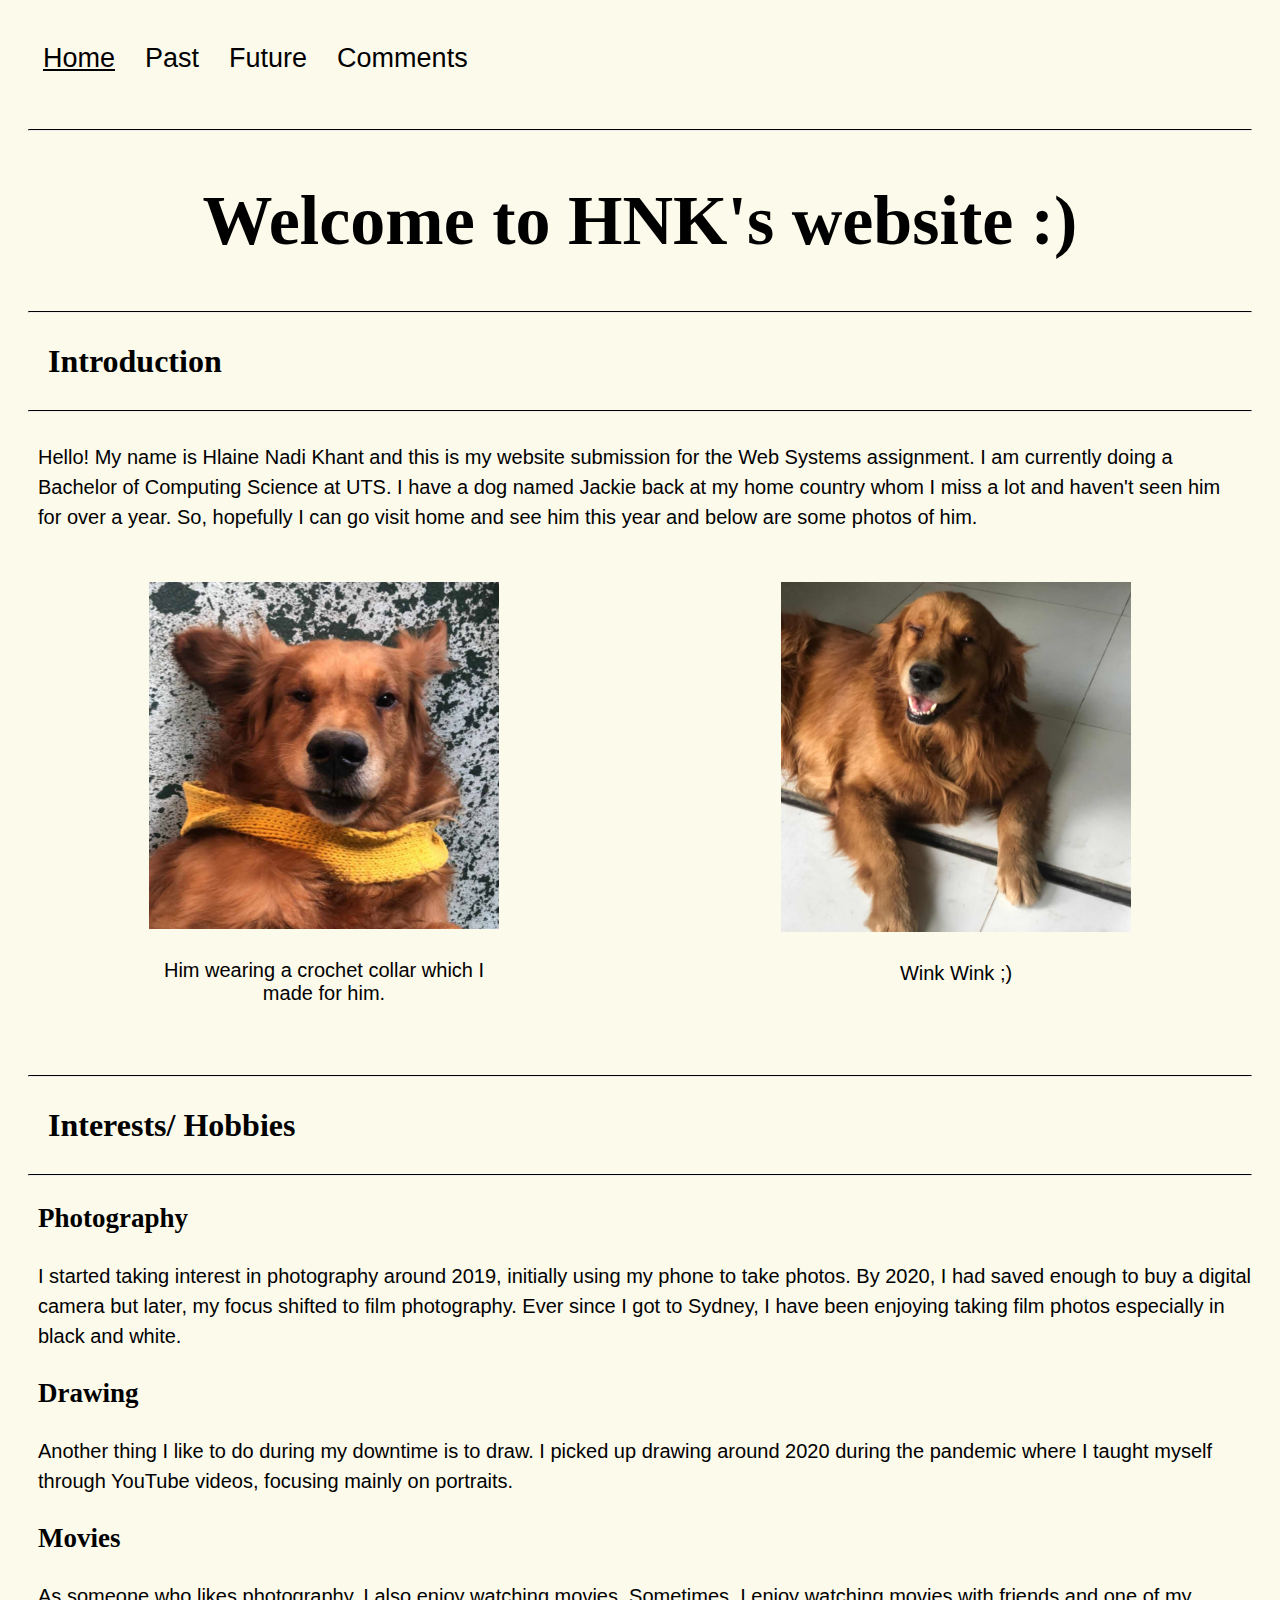
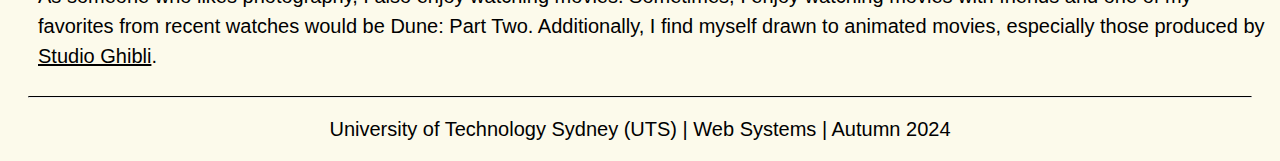
<file: index.html>
<!DOCTYPE html>
<html lang="en">
  <head>
    <meta charset="UTF-8" />
    <link rel="stylesheet" type="text/css" href="websystems.css" />
    <title>Website by HNK</title>
  </head>

  <body>
    <div class="background">
      <div class="navbar">
        <ul>
          <li><a href="index.html" class="active">Home</a></li>
          <li><a href="past.html">Past</a></li>
          <li><a href="future.html">Future</a></li>
          <li><a href="comments.html">Comments</a></li>
        </ul>
      </div>

      <hr class="navline" />

      <div id="welcome-msg">
        <h1 id="homewelcome">Welcome to HNK's website :)</h1>
      </div>
    </div>

    <hr class="navline" />

    <h2 class="intro_headings">Introduction</h2>
    <hr class="navline" />
    <p id="intro">
      Hello! My name is Hlaine Nadi Khant and this is my website submission for
      the Web Systems assignment. I am currently doing a Bachelor of Computing
      Science at UTS. I have a dog named Jackie back at my home country whom I
      miss a lot and haven't seen him for over a year. So, hopefully I can go
      visit home and see him this year and below are some photos of him.
    </p>

    <div id="dogpic_container">
      <div class="dogpic">
        <img
          src="pic1.jpg"
          alt="A photo of a golden retriever"
        />
        <p>Him wearing a crochet collar which I made for him.</p>
      </div>

      <div class="dogpic">
        <img
          src="pic2.jpg"
          alt="A photo of a golden retriever"
        />
        <p>Wink Wink ;)</p>
      </div>
    </div>

    <hr class="navline" />

    <h2 class="intro_headings">Interests/ Hobbies</h2>
    <hr class="navline" />

    <h3 class="hobbyHeading">Photography</h3>
    <p class="hobbyDesc">
      I started taking interest in photography around 2019, initially using my
      phone to take photos. By 2020, I had saved enough to buy a digital camera
      but later, my focus shifted to film photography. Ever since I got to
      Sydney, I have been enjoying taking film photos especially in black and
      white.
    </p>

    <h3 class="hobbyHeading">Drawing</h3>
    <p class="hobbyDesc">
      Another thing I like to do during my downtime is to draw. I picked up
      drawing around 2020 during the pandemic where I taught myself through
      YouTube videos, focusing mainly on portraits.
    </p>

    <h3 class="hobbyHeading">Movies</h3>
    <p class="hobbyDesc">
      As someone who likes photography, I also enjoy watching movies. Sometimes,
      I enjoy watching movies with friends and one of my favorites from recent
      watches would be Dune: Part Two. Additionally, I find myself drawn to
      animated movies, especially those produced by
      <a href="https://www.studioghibli.com.au/">Studio Ghibli</a>.
    </p>

    <hr class="navline" />

    <footer>
      <p>University of Technology Sydney (UTS) | Web Systems | Autumn 2024</p>
    </footer>
  </body>
</html>
</file>
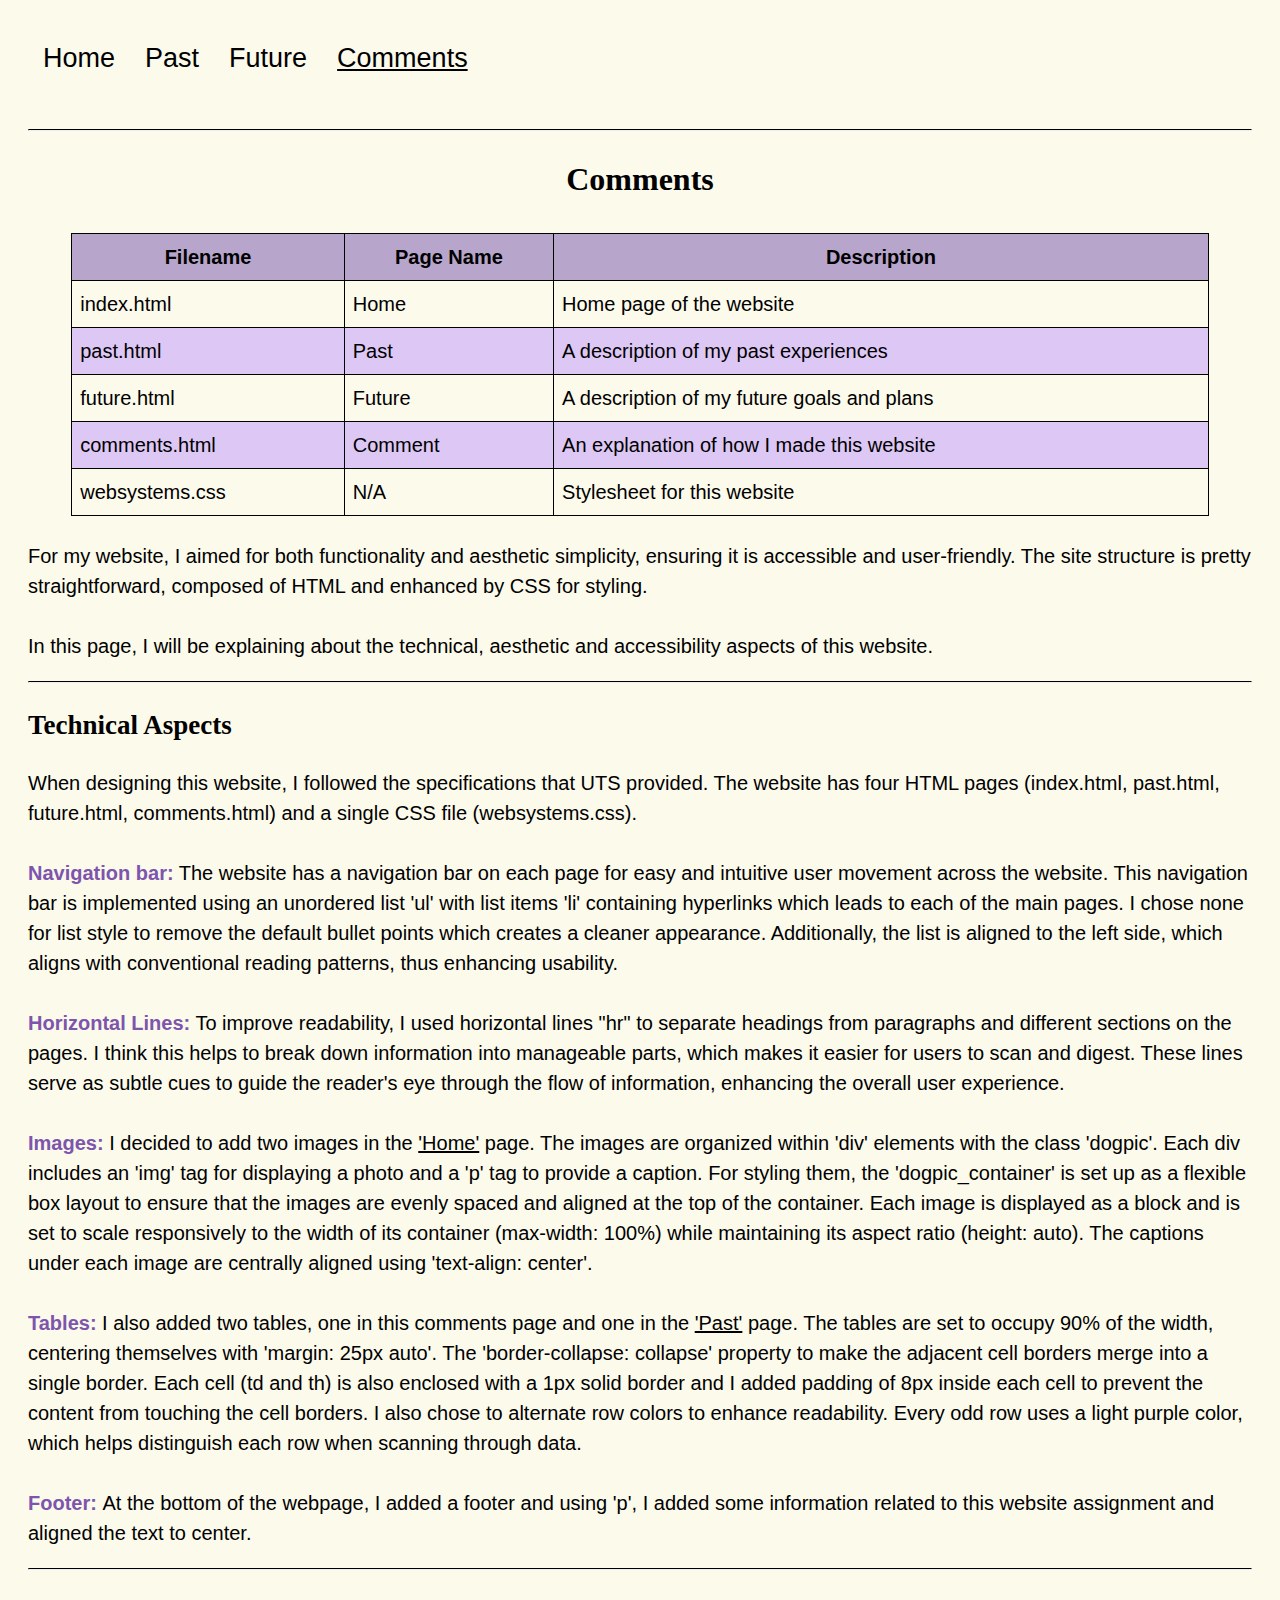
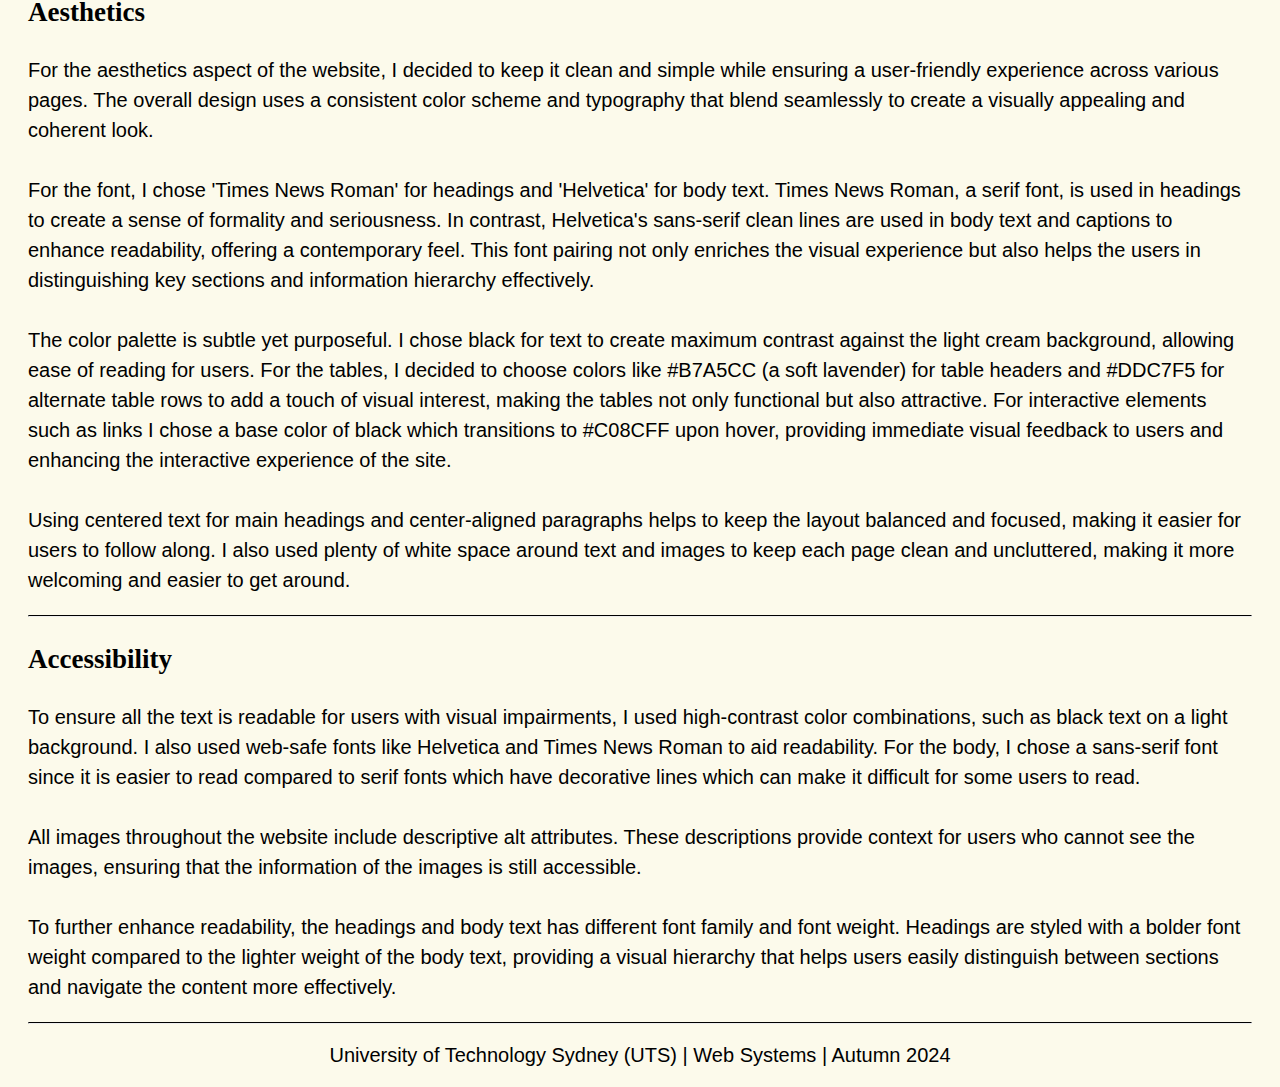
<file: comments.html>
<!DOCTYPE html>
<html lang = "en">
  <head>
    <meta charset="UTF-8" />
    <link rel="stylesheet" type="text/css" href="websystems.css" />
    <title>Website by HNK</title>

  </head>

  <body>
    <div class="background">
      
      <div class = "navbar">
        <ul>
          <li><a href="index.html">Home</a></li>
          <li><a href="past.html">Past</a></li>
          <li><a href="future.html">Future</a></li>
          <li><a href="comments.html" class="active">Comments</a></li>
        </ul>
      </div>

      <hr class = "navline">
      <h2>Comments</h2>

      <table class ="table1">
        <tr>
          <th>Filename</th>
          <th>Page Name</th>
          <th>Description</th>
        </tr>

        <tr>
          <td>index.html</td>
          <td>Home</td>
          <td>Home page of the website</td>
        </tr>

        <tr>
          <td>past.html</td>
          <td>Past</td>
          <td>A description of my past experiences</td>
        </tr>

        <tr>
          <td>future.html</td>
          <td>Future</td>
          <td>A description of my future goals and plans</td>
        </tr>

        <tr>
          <td>comments.html</td>
          <td>Comment</td>
          <td>An explanation of how I made this website</td>
        </tr>

        <tr>
          <td>websystems.css</td>
          <td>N/A</td>
          <td>Stylesheet for this website</td>
        </tr>

      </table>

      <p class = "comments_desc">For my website, I aimed for both functionality and aesthetic simplicity, ensuring it is accessible and user-friendly. The site structure is pretty straightforward, composed of HTML and enhanced by CSS for styling.
      <br></br>
      In this page, I will be explaining about the technical, aesthetic and accessibility aspects of this website.
      </p>
      <hr class = "navline">
      <h3 class= "comments_heading">Technical Aspects</h3>
      <p class= "comments_desc">
        When designing this website, I followed the specifications that UTS provided. 

        The website has four HTML pages (index.html, past.html, future.html, comments.html) and a single CSS file (websystems.css).

        <br></br>
        <span>Navigation bar:</span> The website has a navigation bar on each page for easy and intuitive user movement across the website. This navigation bar is implemented using an unordered list 'ul' with list items 'li' containing hyperlinks which leads to each of the main pages. I chose none for list style to remove the default bullet points which creates a cleaner appearance. Additionally, the list is aligned to the left side, which aligns with conventional reading patterns, thus enhancing usability.

        <br></br>

        <span>Horizontal Lines:</span> To improve readability, I used horizontal lines "hr" to separate headings from paragraphs and different sections on the pages. I think this helps to break down information into manageable parts, which makes it easier for users to scan and digest. These lines serve as subtle cues to guide the reader's eye through the flow of information, enhancing the overall user experience.

        <br></br>

        <span>Images: </span>I decided to add two images in the <a href ="index.html">'Home'</a> page. The images are organized within 'div' elements with the class 'dogpic'. Each div includes an 'img' tag for displaying a photo and a 'p' tag to provide a caption. For styling them, the 'dogpic_container' is set up as a flexible box layout to ensure that the images are evenly spaced and aligned at the top of the container. 
        
        Each image is displayed as a block and is set to scale responsively to the width of its container (max-width: 100%) while maintaining its aspect ratio (height: auto). The captions under each image are centrally aligned using 'text-align: center'.

        <br></br>

        <span>Tables: </span>I also added two tables, one in this comments page and one in the <a href="past.html">'Past'</a> page. The tables are set to occupy 90% of the width, centering themselves with 'margin: 25px auto'. The 'border-collapse: collapse' property to make the adjacent cell borders merge into a single border. Each cell (td and th) is also enclosed with a 1px solid border and I added padding of 8px inside each cell to prevent the content from touching the cell borders. I also chose to alternate row colors to enhance readability. Every odd row uses a light purple color, which helps distinguish each row when scanning through data.

        <br></br>

        <span>Footer: </span> At the bottom of the webpage, I added a footer and using 'p', I added some information related to this website assignment and aligned the text to center.

      </p>

      <hr class = "navline">

      <h3 class= "comments_heading">Aesthetics</h3>
      <p class= "comments_desc">
        For the aesthetics aspect of the website, I decided to keep it clean and simple while ensuring a user-friendly experience across various pages. The overall design uses a consistent color scheme and typography that blend seamlessly to create a visually appealing and coherent look.
        <br></br>
        For the font, I chose 'Times News Roman' for headings and 'Helvetica' for body text. Times News Roman, a serif font, is used in headings to create a sense of formality and seriousness. In contrast, Helvetica's sans-serif clean lines are used in body text and captions to enhance readability, offering a contemporary feel. This font pairing not only enriches the visual experience but also helps the users in distinguishing key sections and information hierarchy effectively.
        <br></br>
        The color palette is subtle yet purposeful. I chose black for text to create maximum contrast against the light cream background, allowing ease of reading for users. For the tables, I decided to choose colors like #B7A5CC (a soft lavender) for table headers and #DDC7F5 for alternate table rows to add a touch of visual interest, making the tables not only functional but also attractive. For interactive elements such as links I chose a base color of black which transitions to #C08CFF upon hover, providing immediate visual feedback to users and enhancing the interactive experience of the site.
        <br></br>
        
        Using centered text for main headings and center-aligned paragraphs helps to keep the layout balanced and focused, making it easier for users to follow along.
        
        I also used plenty of white space around text and images to keep each page clean and uncluttered, making it more welcoming and easier to get around. 
      </p>

      <hr class = "navline">

      <h3 class= "comments_heading">Accessibility</h3>
      <p class= "comments_desc">
        To ensure all the text is readable for users with visual impairments, I used high-contrast color combinations, such as black text on a light background. I also used web-safe fonts like Helvetica and Times News Roman to aid readability. For the body, I chose a sans-serif font since it is easier to read compared to serif fonts which have decorative lines which can make it difficult for some users to read.
        <br></br>
        All images throughout the website include descriptive alt attributes. These descriptions provide context for users who cannot see the images, ensuring that the information of the images is still accessible.
        <br></br>
        To further enhance readability, the headings and body text has different font family and font weight. Headings are styled with a bolder font weight compared to the lighter weight of the body text, providing a visual hierarchy that helps users easily distinguish between sections and navigate the content more effectively.
      </p>

      

    </div>

    <hr class = "navline">

    <footer>
        <p>University of Technology Sydney (UTS) | Web Systems | Autumn 2024</p>
    </footer>

  </body>
  

  


</html>
</file>
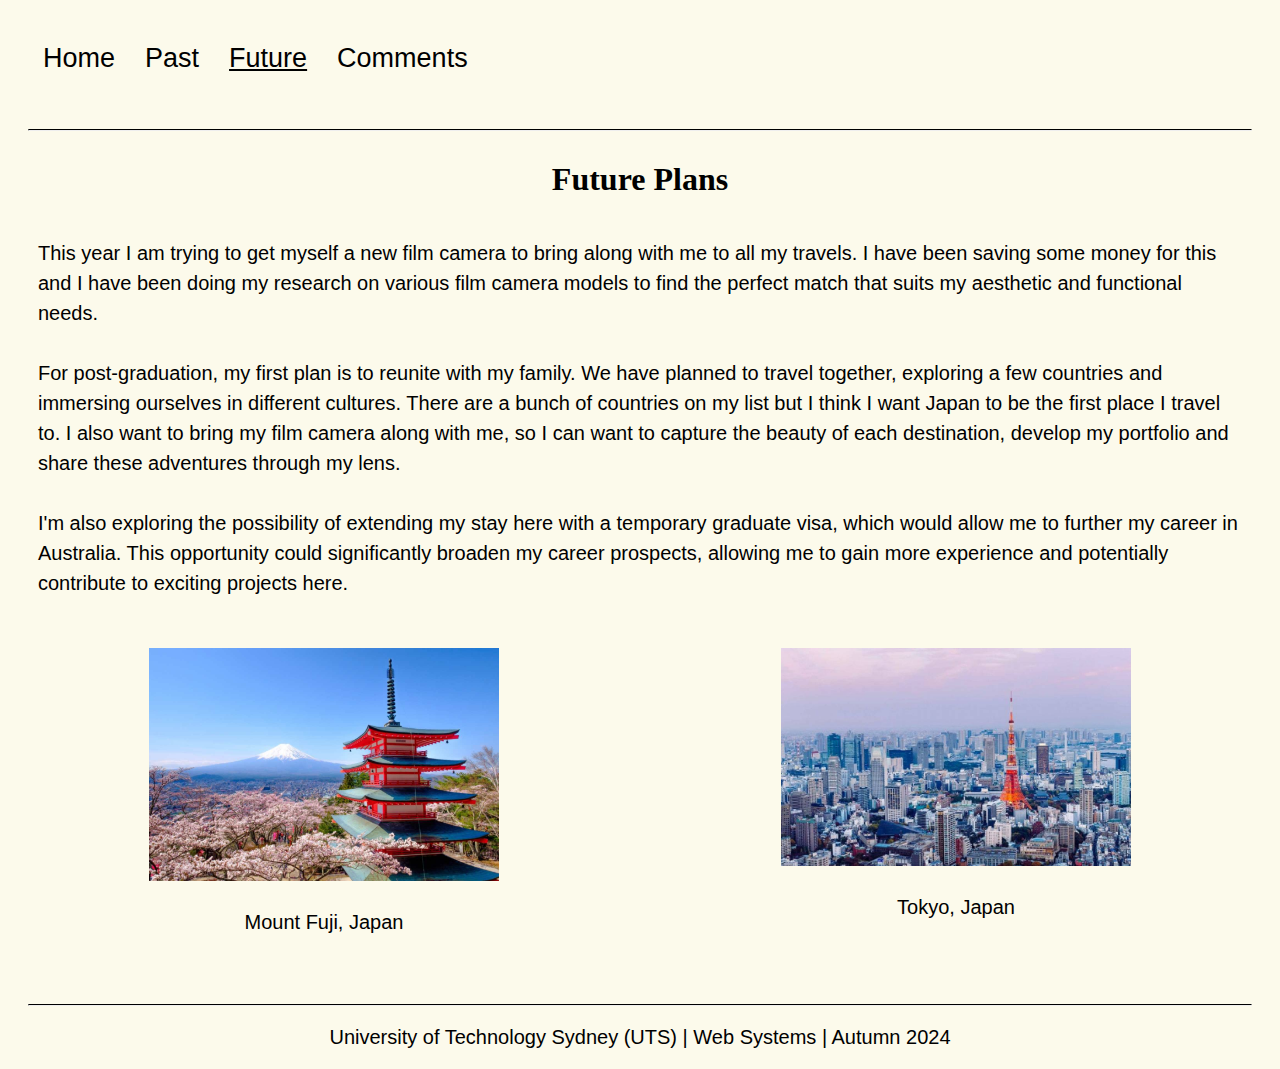
<file: future.html>
<!DOCTYPE html>
<html lang = "en">
  <head>
    <meta charset="UTF-8" />
    <title>Website by HNK</title>
    <link rel="stylesheet" type="text/css" href="websystems.css" />
    
  </head>

  <body>
    <div class= "background">

      <div class = "navbar">
        <ul>
          <li><a href="index.html">Home</a></li>
          <li><a href="past.html">Past</a></li>
          <li><a href="future.html" class="active">Future</a></li>
          <li><a href="comments.html">Comments</a></li>
        </ul>
      </div>

      <hr class = "navline">

      <div>
        <h2>Future Plans</h2>
        <p class = "future_desc">
          This year I am trying to get myself a new film camera to bring along with me to all my travels. I have been saving some money for this and I have been doing my research on various film camera models to find the perfect match that suits my aesthetic and functional needs. 

          <br></br>

          For post-graduation, my first plan is to reunite with my family. We have planned to travel together, exploring a few countries and immersing ourselves in different cultures. There are a bunch of countries on my list  but I think I want Japan to be the first place I travel to. I also want to bring my film camera along with me, so I can want to capture the beauty of each destination, develop my portfolio and share these adventures through my lens.
          
          <br></br>

          I'm also exploring the possibility of extending my stay here with a temporary graduate visa, which would allow me to further my career in Australia. This opportunity could significantly broaden my career prospects, allowing me to gain more experience and potentially contribute to exciting projects here.
          
        </p>


      </div>

      <div id = "future_container">
      <div class = "futurepic">
        <img src = "pic3.jpg" alt = "A photo of Mount Fuji with a temple and cherry tree">
        <p>Mount Fuji, Japan</p>
      </div>

      <div class = "futurepic">
        <img src = "pic4.jpg" alt = "A photo of Tokyo skyline">
        <p>Tokyo, Japan</p>
      </div>
    </div>
    
    </div> 

    <hr class = "navline">

    <footer>
        <p>University of Technology Sydney (UTS) | Web Systems | Autumn 2024</p>
    </footer>
    
  </body>
  

  

</html>
</file>
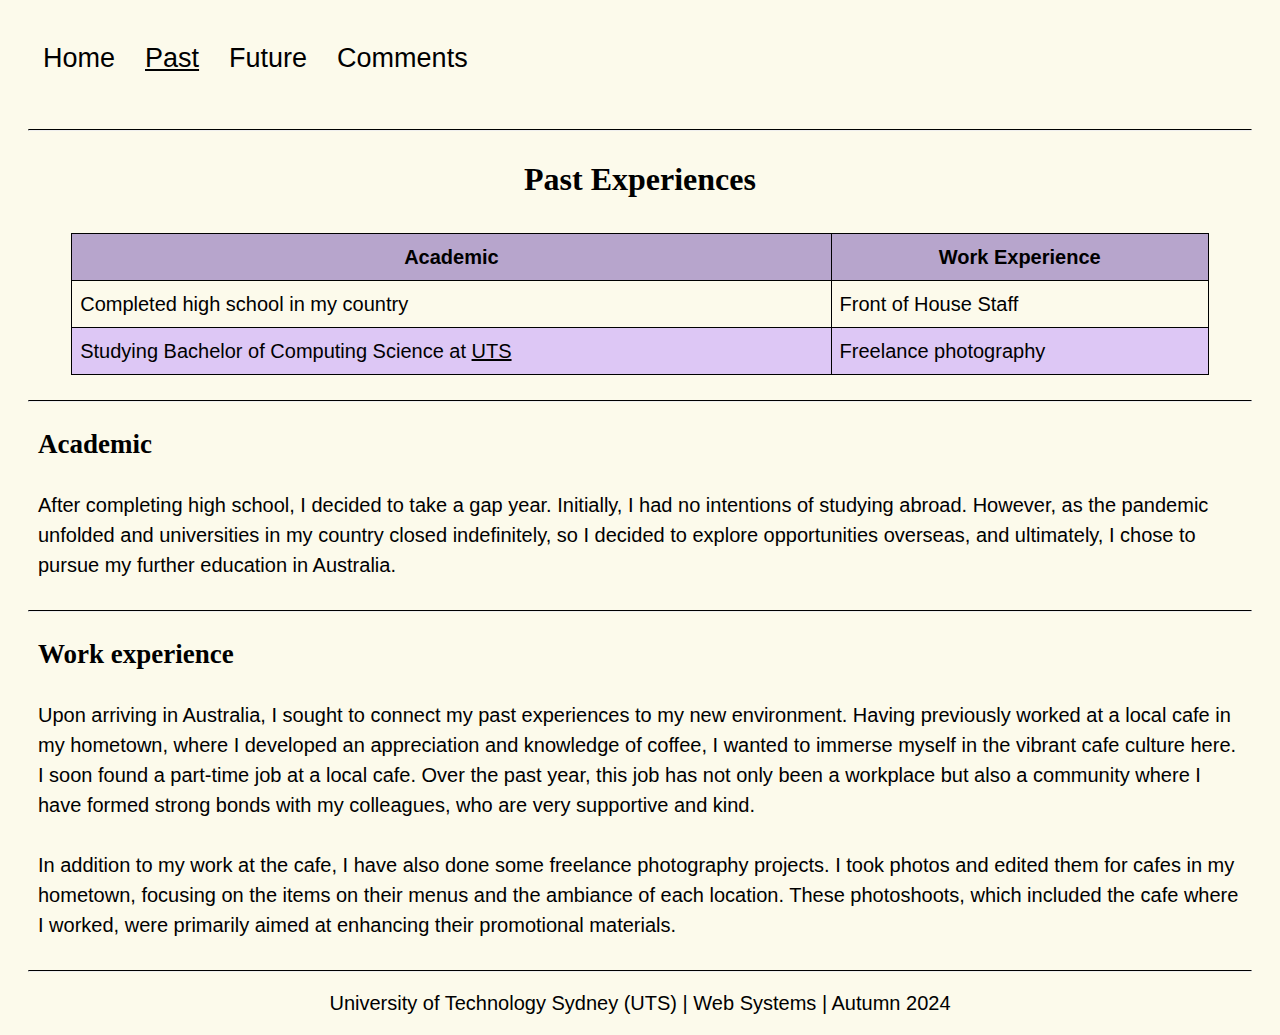
<file: past.html>
<!DOCTYPE html>
<html lang = "en">
  <head>
    <meta charset="UTF-8" />
    <title>Website by HNK</title>
    <link rel="stylesheet" type="text/css" href="websystems.css" />
  </head>

  <body>
    <div class = "background">

      <div class = "navbar">
        <ul>
          <li><a href="index.html">Home</a></li>
          <li><a href="past.html" class="active">Past</a></li>
          <li><a href="future.html">Future</a></li>
          <li><a href="comments.html">Comments</a></li>
        </ul>
      </div>

      <hr class = "navline">

      <h2>Past Experiences</h2>
      
      <table class = "table1">
        <tr>
          <th>Academic</th>
          <th>Work Experience</th>
        </tr>

        <tr>
          <td>Completed high school in my country</td>
          <td>Front of House Staff</td>
        </tr>

        <tr>
          <td>Studying Bachelor of Computing Science at <a href="https://www.uts.edu.au/" target ="_self">UTS</a> </td>
          <td>Freelance photography</td>
        </tr>

        


        
      </table>
      <hr class = "navline">

      <h3 class = "past_headings">Academic</h3>
      <p class = "past_desc">After completing high school, I decided to take a gap year. Initially, I had no intentions of studying abroad. However, as the pandemic unfolded and universities in my country closed indefinitely, so I decided to explore opportunities overseas, and ultimately, I chose to pursue my further education in Australia.</p>
      <hr class = "navline">

      <h3 class = "past_headings">Work experience</h3>
      <p class = "past_desc">Upon arriving in Australia, I sought to connect my past experiences to my new environment. Having previously worked at a local cafe in my hometown, where I developed an appreciation and knowledge of coffee, I wanted to immerse myself in the vibrant cafe culture here. I soon found a part-time job at a local cafe. Over the past year, this job has not only been a workplace but also a community where I have formed strong bonds with my colleagues, who are very supportive and kind.
      <br></br>
      In addition to my work at the cafe, I have also done some freelance photography projects. I took photos and edited them for cafes in my hometown, focusing on the items on their menus and the ambiance of each location. These photoshoots, which included the cafe where I worked, were primarily aimed at enhancing their promotional materials.
      </p>
      
      
    </div>

    <hr class = "navline">

    <footer>
        <p>University of Technology Sydney (UTS) | Web Systems | Autumn 2024</p>
    </footer>

  </body>
  

  

</html>
</file>
<file: websystems.css>
/*Home page*/
body {
  background-color: #FCFAEB
}

#welcome-msg {
  overflow: hidden;
  text-align: center;
}

#homewelcome {
  font-size: 70px;
  margin: 30px;
  padding: 0px;
  text-align: center;
  font-family: "Times News Roman", serif;
  color: black;
}

.intro_headings {
  text-align: left;
  margin-left: 30px;
  font-family: "Times News Roman", serif;
  font-size: 32px;
  color: black;

}

#intro {
  margin: 30px;
  font-size: 20px;
  color: black;
  line-height: 1.5;
  font-family: Helvetica, sans-serif;
  /*size, font, etc here*/

}

#dogpic_container {
  display: flex;
  justify-content: space-around;
  align-items: flex-start;
}

.dogpic img {
  display: block;
  max-width: 100%;
  height: auto;
}

.dogpic p {
  text-align: center;
  font-size: 20px;
  font-family: Helvetica, sans-serif;
  color: black;
  padding: 10px;
}

.dogpic {
  margin: 20px;
  width: 350px;
}

.hobbyHeading {
  margin-left: 30px;
  font-family: "Times News Roman", serif;
  font-size: 27px;
  color: black;
}

.hobbyDesc {
  margin-left: 30px;
  margin-bottom: 25px;
  font-size: 20px;
  font-family: Helvetica, sans-serif;
  line-height: 1.5;
  color: black;
}


/* navigation bar*/
.navbar ul {
  list-style-type: none;
  padding: 20px;
  margin: 0px;
  overflow: hidden;
}

.navbar a {
  color: black;
  text-decoration: none;
  padding: 15px;
  display: block;
  text-align: center;
  font-size: 27px;
  font-family: Helvetica, sans-serif;

}

.navbar a:hover {
  color: #C39DF0;
}

.navbar li {
  float: left;
}

.navbar a.active {
  text-decoration: underline;
}

.navline {
  border-top: 1px solid black;
  margin: 20px;
}


/*past page*/

h2 {
  text-align: center;
  color: black;
  font-size: 32px;
  padding: 10px;
  margin: 0px;
  display: block;
  font-family: "Times News Roman", serif;
}

.past_headings {
  font-family: "Times News Roman", serif;
  margin-left: 30px;
  font-size: 27px;
  color: black;
}

.past_desc {
  margin: 30px;
  font-size: 20px;
  color: black;
  line-height: 1.5;
  font-family: Helvetica, sans-serif;
}

/*future page*/

.future_desc {
  font-size: 20px;
  color: black;
  line-height: 1.5;
  font-family: Helvetica, sans-serif;
  margin: 30px;
}

#future_container {
  display: flex;
  justify-content: space-around;
  align-items: flex-start;
}

.futurepic img {
  display: block;
  max-width: 100%;
  height: auto;
}

.futurepic p {
  text-align: center;
  padding: 10px;
  font-size: 20px;
  font-family: Helvetica, sans-serif;
  color: black;
}

.futurepic {
  margin: 20px;
  width: 350px;
}

/*footer*/
footer p {
  color: black;
  font-size: 20px;
  text-align: center;
  font-family: Helvetica, sans-serif;
}



/*table*/

.table1 {
  width: 90%;
  font-family: Helvetica, sans-serif;
  border-collapse: collapse;
  margin: 25px auto;

}

.table1 td,
.table1 th {
  border: 1px solid;
  padding: 8px;
  font-size: 20px;
  font-family: Helvetica, sans-serif;
  line-height: 1.5;

}

.table1 th {
  background-color: #B7A5CC;
  /*change color in table*/

}

.table1 tr:nth-child(odd) {
  background-color: #DDC7F5;
}

a:link {
  color: black;
}

a:hover {
  color: #C08CFF;
}

span {
  color: #7D55AD;
  font-weight: bold;
}


/*comments page*/

.comments_desc {
  margin: 20px;
  font-size: 20px;
  color: black;
  line-height: 1.5;
  font-family: Helvetica, sans-serif;
}

.comments_heading {
  font-family: "Times News Roman", serif;
  margin-left: 20px;
  font-size: 27px;
  color: black;
}
</file>
